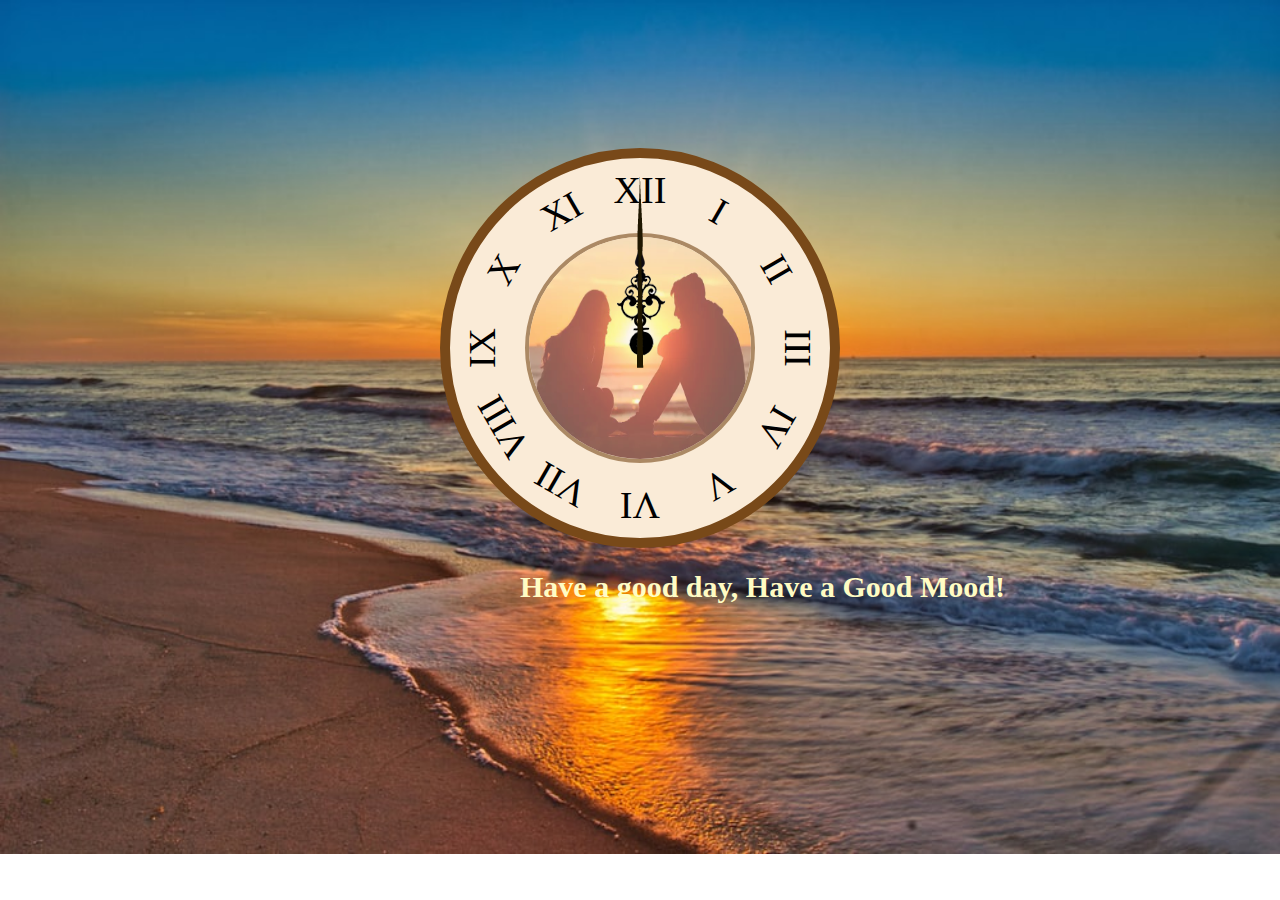
<file: index.html>
<!DOCTYPE html>
<html lang="en">
<head>
    <meta charset="UTF-8">
    <title>Clock</title>
    <link rel="stylesheet" href="cssClock.css">
</head>
<body>
    <audio id="audio" src="sound/ocean-wave.mp3" controls autoplay loop></audio>
    <h3>Have a good day, Have a Good Mood!</h3>

    <div class="clock">
        <div class="slaq hour">
            <img src="images/hour.png" alt="">
        </div>
        <div class="slaq minute">
            <img src="images/min.png" alt="">
        </div>
        <div class="slaq second">
            <img src="images/sec.png" alt="">
        </div>
        <img class="bgImg" src="images/love.jpg" alt="">

        <div class="num one">I</div>
        <div class="num two">II</div>
        <div class="num three">III</div>
        <div class="num four">IV</div>
        <div class="num five">V</div>
        <div class="num six">VI</div>
        <div class="num seven">VII</div>
        <div class="num eight">VIII</div>
        <div class="num nine">IX</div>
        <div class="num ten">X</div>
        <div class="num eleven">XI</div>
        <div class="num twelve">XII</div>
    </div>
<script src="jsClock.js"></script>
</body>
</html>
</file>
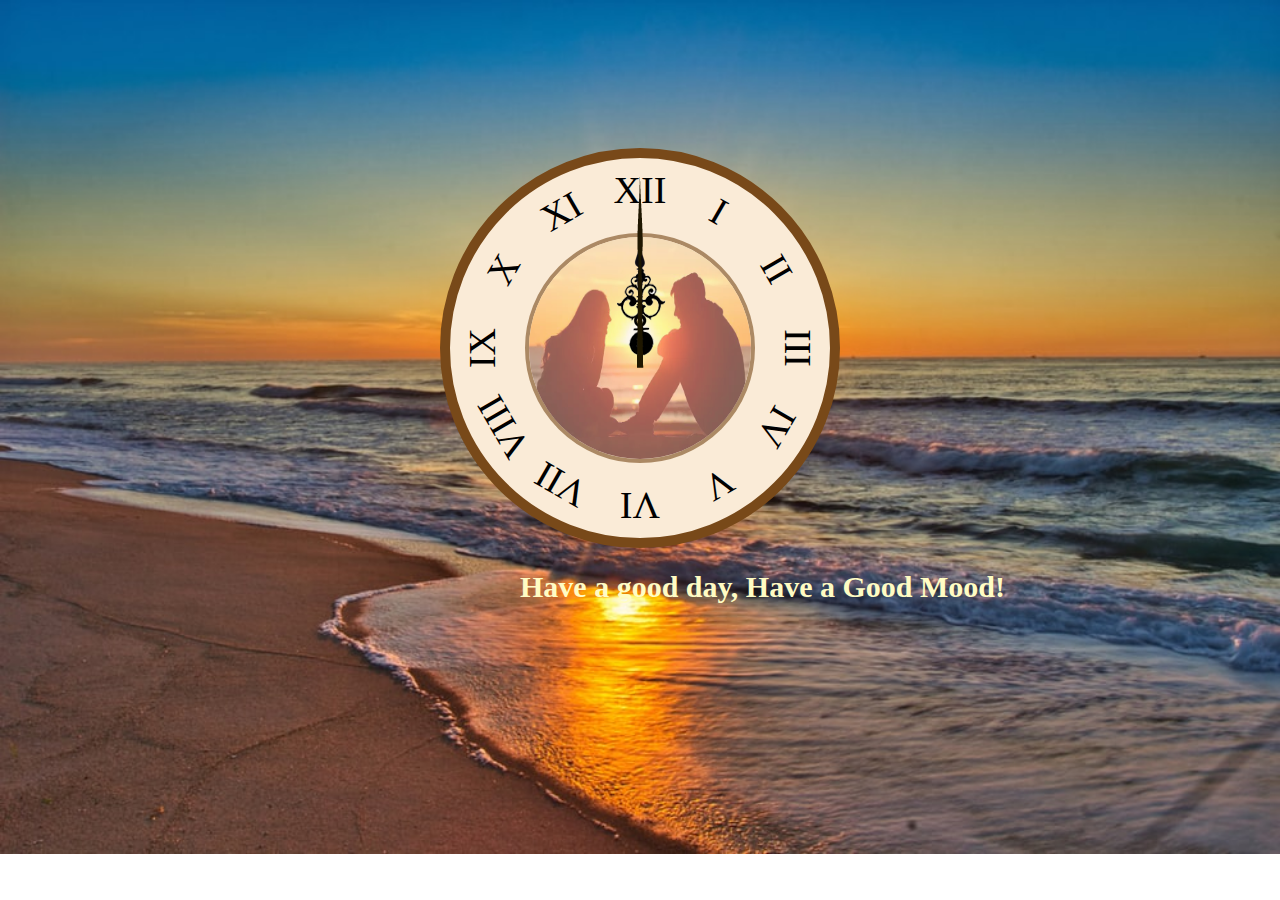
<file: timeClock.html>
<!DOCTYPE html>
<html lang="en">
<head>
    <meta charset="UTF-8">
    <title>Clock</title>
    <link rel="stylesheet" href="cssClock.css">
</head>
<body>
    <audio id="audio" src="sound/ocean-wave.mp3" controls autoplay loop></audio>
    <h3>Have a good day, Have a Good Mood!</h3>

    <div class="clock">
        <div class="slaq hour">
            <img src="images/hour.png" alt="">
        </div>
        <div class="slaq minute">
            <img src="images/min.png" alt="">
        </div>
        <div class="slaq second">
            <img src="images/sec.png" alt="">
        </div>
        <img class="bgImg" src="images/love.jpg" alt="">

        <div class="num one">I</div>
        <div class="num two">II</div>
        <div class="num three">III</div>
        <div class="num four">IV</div>
        <div class="num five">V</div>
        <div class="num six">VI</div>
        <div class="num seven">VII</div>
        <div class="num eight">VIII</div>
        <div class="num nine">IX</div>
        <div class="num ten">X</div>
        <div class="num eleven">XI</div>
        <div class="num twelve">XII</div>
    </div>
<script src="jsClock.js"></script>
</body>
</html>
</file>
<file: cssClock.css>
*{
    box-sizing: border-box;
    margin: 0;
    padding: 0;
}
audio{
    width: 0;
    height: 0;
    border: 0;
    border: none;
}
h3{
    font-size: 30px;
    position: absolute;
    top: 570px;
    left: 520px;
    color: #fffcc4;
}
body{
    background-image: url("images/bg.jpg");
    background-repeat: no-repeat;
    background-size: cover;
    overflow: hidden;
}
.clock{
    width: 400px;
    height: 400px;
    border: 10px solid #784919;
    border-radius: 50%;
    position: relative;
    margin: 130px auto;
    background-color: antiquewhite;
}
.bgImg{
    width: 230px;
    height: 230px;
    border: 4px solid #784919;
    border-radius: 50%;
    position: absolute;
    top: 75px;
    left: 75px;
    opacity: 60%;
}
.clock .num{
    --rotat: 0;
    position: absolute;
    width: 100%;
    height: 100%;
    text-align: center;
    transform: rotate(var(--rotat));
    font-size: 38px;
    padding: 10px;
    color: black;
}
.clock .one{--rotat: 30deg}
.clock .two{--rotat: 60deg}
.clock .three{--rotat: 90deg}
.clock .four{--rotat: 120deg}
.clock .five{--rotat: 150deg}
.clock .six{--rotat: 180deg}
.clock .seven{--rotat: 210deg}
.clock .eight{--rotat: 240deg}
.clock .nine{--rotat: 270deg}
.clock .ten{--rotat: 300deg}
.clock .eleven{--rotat: 330deg}

.clock .slaq{
    --rotat: 0;
    position: absolute;
    bottom: 50%;
    left: 50%;
    transform-origin: bottom;
    z-index: 2;
    transform: translateX(-50%) rotate(calc(var(--rotat) * 1deg));
}
.second{top: -15px}
.minute {top: 35px}
.hour{top: -5px}
</file>
